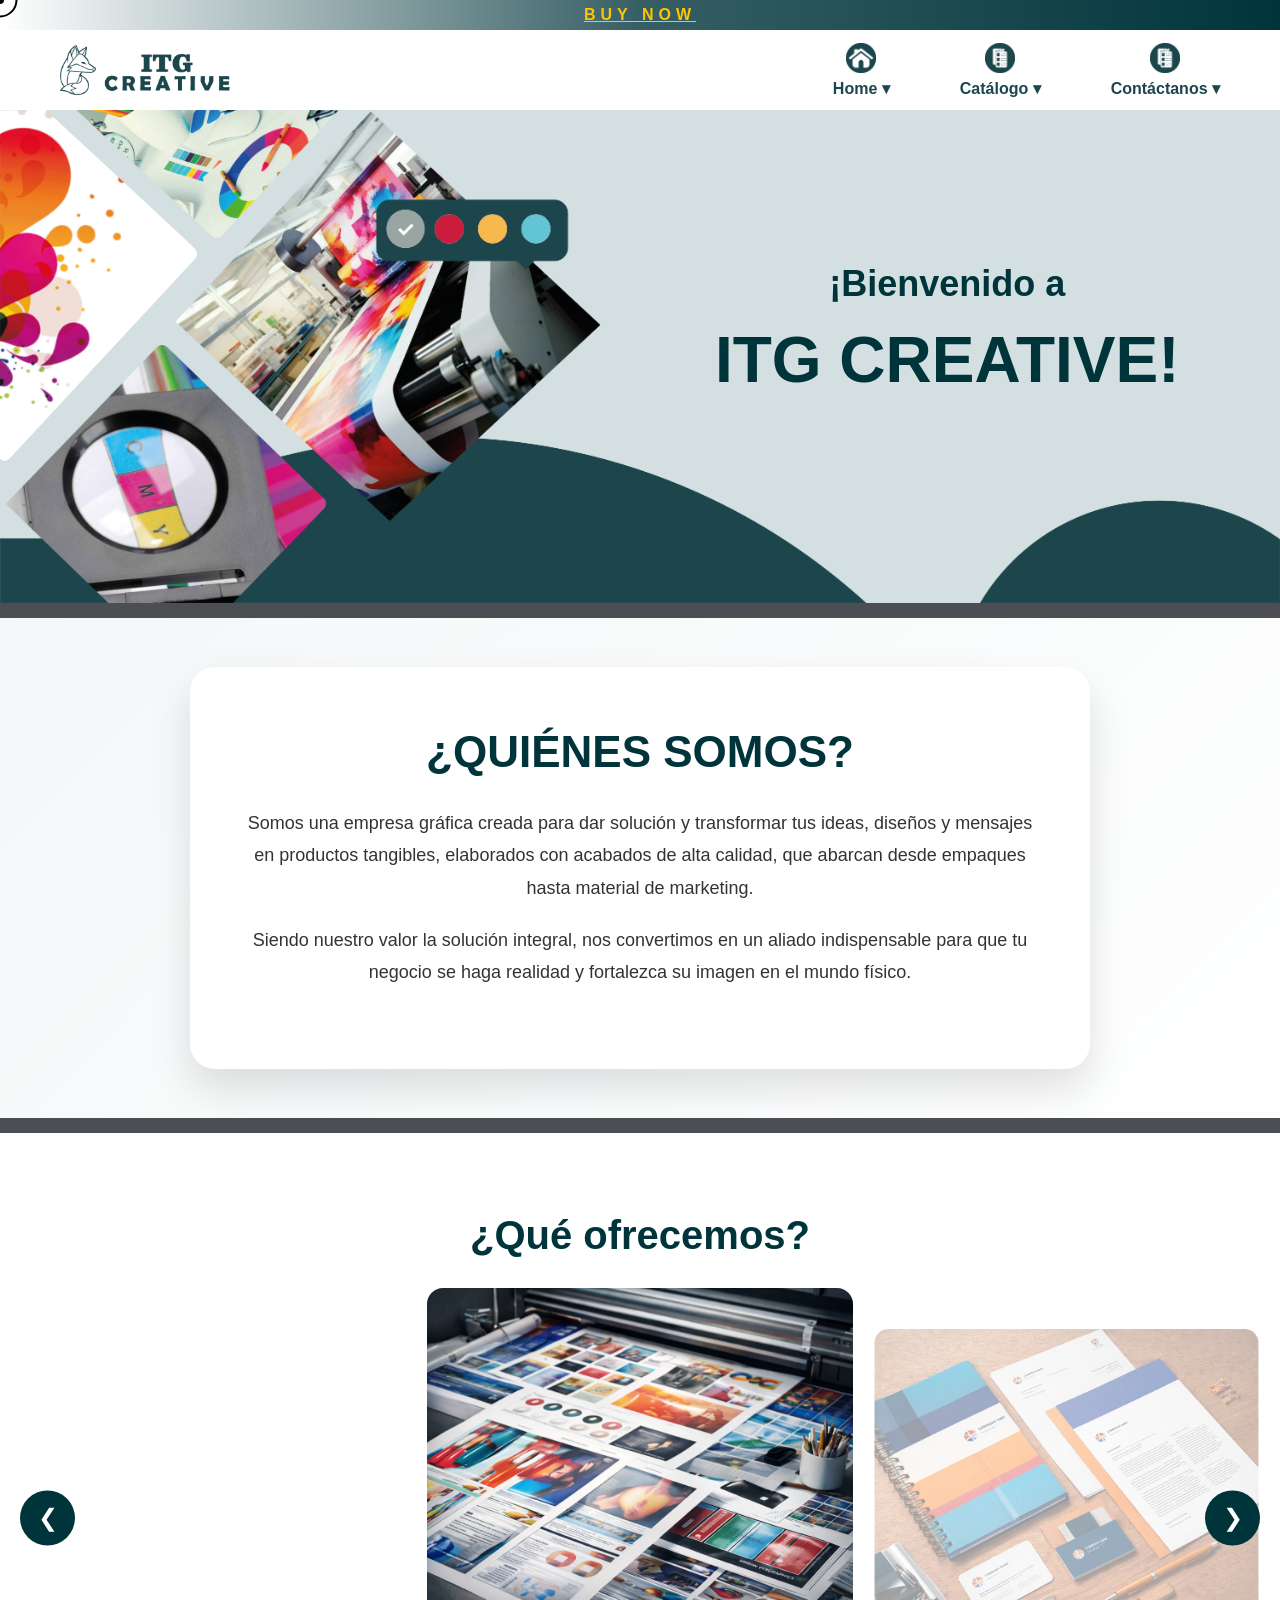
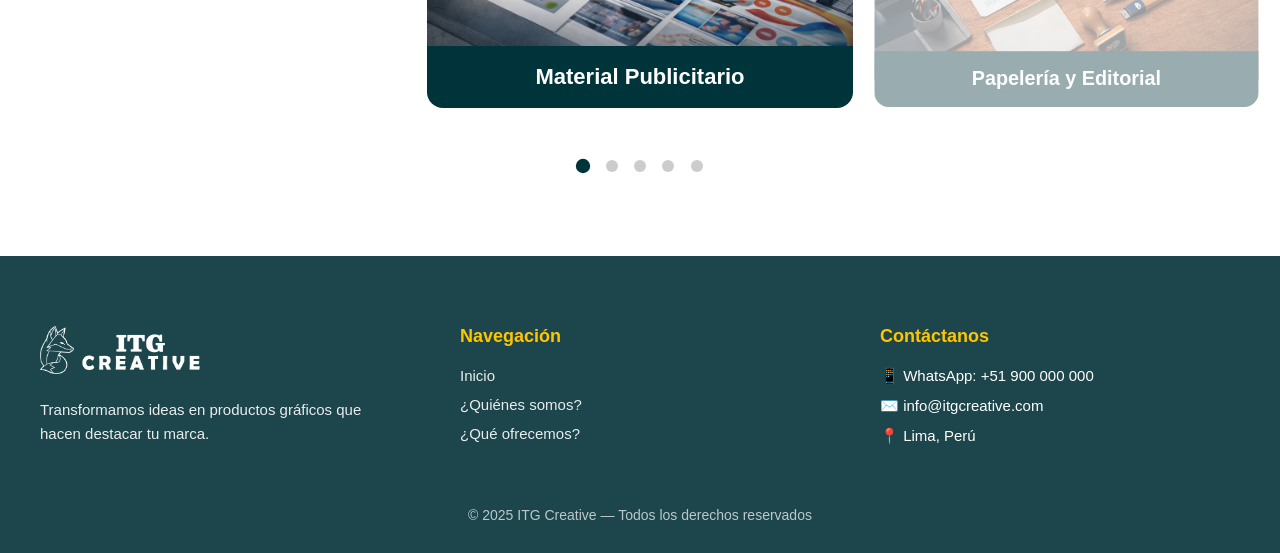
<file: index.html>
<!doctype html>
<html lang="es">
<head>
<meta charset="utf-8">
<title>ITG Creative</title>
<link rel="stylesheet" href="estilos.css">
<meta name="viewport" content="width=device-width, initial-scale=1.0">
</head>

<body>
<!-- LOADER -->
<div id="loader">
    <div class="loader-content">
        <img src="Imagenes/Recurso 3.png" alt="Logo ITG">
        <p>Cargando ITG Creative...</p>
    </div>
</div>

<main class="contenedor">

    <header class="encabezado">BUY NOW</header>

    <nav class="navegacion nav-animada">
        <img class="logo" src="Imagenes/Recurso 3.png" alt="Logo">

        <div class="menu">

            <!-- HOME CON PESTAÑA -->
            <div class="item dropdown">
                <img src="Imagenes/Recurso 4.png" alt="">
                <a href="#" class="btn-home">Home ▾</a>

                <div class="dropdown-menu">
                    <a href="#inicio">Inicio</a>
                    <a href="#catalogo">¿Quiénes somos?</a>
                    <a href="#ofrecemos">¿Qué ofrecemos?</a>
                </div>
            </div>

            
        <div class="item dropdown">
            <img src="Imagenes/Recurso 5.png" alt="">
            <a href="catalogo.html">Catálogo ▾</a>
            <div class="dropdown-menu">
				   <a href="catalogo.html#inicio">Inicio</a>
                   <a href="catalogo.html#material">Material publicitario</a>
                   <a href="catalogo.html#papeleria">Papelería y editorial</a>
                   <a href="catalogo.html#merchandising">Merchandising y promocionales</a>
                   <a href="catalogo.html#empaques">Empaques y etiquetas</a>
                   <a href="catalogo.html#granformato">Gran formato</a>
                   <a href="catalogo.html#pedidoespecial">Pedido especial</a>
            </div>
        </div>


<div class="item dropdown">
    <img src="Imagenes/Recurso 5.png" alt="">
    <a href="contacto.html">Contáctanos ▾</a>
    <div class="dropdown-menu">
        <a href="contacto.html#inicio-contacto">Inicio</a>
        <a href="contacto.html#info-contacto">Contáctanos</a>
    </div>
</div>


        </div>
    </nav>

    <section id="inicio" class="seccion01">
         <div class="texto-inicio">
              <span class="linea1">¡Bienvenido a</span><br>
              <span class="linea2">ITG CREATIVE!</span>
         </div>

        <img class="imagedelinicio0" src="Imagenes/imagen del inicio.png" alt="">
    </section>
	
	<section class="seccion05"></section>

<section id="catalogo" class="seccion02">
    <div class="cuadro-quienes">
        <h2>¿QUIÉNES SOMOS?</h2>

        <p>
            Somos una empresa gráfica creada para dar solución y transformar tus ideas,
            diseños y mensajes en productos tangibles, elaborados con acabados de alta
            calidad, que abarcan desde empaques hasta material de marketing.
        </p>

        <p>
            Siendo nuestro valor la solución integral, nos convertimos en un aliado
            indispensable para que tu negocio se haga realidad y fortalezca su imagen
            en el mundo físico.
        </p>
    </div>
</section>
<section class="seccion05"></section>
	
<section id="ofrecemos" class="seccion-slider">

  <h2 class="titulo-slider">¿Qué ofrecemos?</h2>

  <div class="slider">

    <button class="btn prev">&#10094;</button>

    <div class="slider-track">

	<div class="slide ghost"></div>

      <div class="slide">
        <img src="Imagenes/material-publicitario.jpg" width="1024" height="1024" alt="Material Publicitario"/>
        <span>Material Publicitario</span>
      </div>

      <div class="slide">
        <img src="Imagenes/papeleria-editorial.jpg" width="1024" height="1024" alt="Papelería y Editorial"/> 
		 <span>Papelería y Editorial</span>
      </div>

      <div class="slide">
        <img src="Imagenes/merchandising.jpg" width="1024" height="1024" alt="Merchandising y Promocionales"/>
        <span>Merchandising y Promocionales</span>
      </div>

      <div class="slide">
        <img src="Imagenes/empaques-etiquetas.jpg" width="1024" height="1024" alt="Empaques y Etiquetas"/>
        <span>Empaques y Etiquetas</span>
      </div>

      <div class="slide">
        <img src="Imagenes/gran-formato.jpg" width="1024" height="1024" alt="Gran Formato"/>
        <span>Gran Formato</span>
      </div>

    </div>

    <button class="btn next">&#10095;</button>

  </div>

  <div class="dots">
    <span class="dot active"></span>
    <span class="dot"></span>
    <span class="dot"></span>
    <span class="dot"></span>
    <span class="dot"></span>
  </div>

</section>

<footer id="contactanos" class="footer">

    <div class="footer-contenido">

        <!-- MARCA -->
        <div class="footer-col">
            <img src="Imagenes/Recurso 7.png" alt="ITG Creative" class="footer-logo">
            <p class="footer-texto">
                Transformamos ideas en productos gráficos
                que hacen destacar tu marca.
            </p>
        </div>

        <!-- ENLACES -->
        <div class="footer-col">
            <h4>Navegación</h4>
            <ul>
                <li><a href="#inicio">Inicio</a></li>
                <li><a href="#catalogo">¿Quiénes somos?</a></li>
                <li><a href="#ofrecemos">¿Qué ofrecemos?</a></li>
            </ul>
        </div>

        <!-- CONTACTO -->
        <div class="footer-col">
            <h4>Contáctanos</h4>
            <ul>
                <li>📱 WhatsApp: +51 900 000 000</li>
                <li>✉️ info@itgcreative.com</li>
                <li>📍 Lima, Perú</li>
            </ul>
        </div>

    </div>

    <div class="footer-bottom">
        <p>© 2025 ITG Creative — Todos los derechos reservados</p>
    </div>

</footer>


</main>

<!-- Cursor -->
<div class="cursor-outer"></div>
<div class="cursor-inner"></div>

<script>
const cursorOuter = document.querySelector(".cursor-outer");
const cursorInner = document.querySelector(".cursor-inner");

let mouseX = 0, mouseY = 0;
let outerX = 0, outerY = 0;
let innerX = 0, innerY = 0;

document.addEventListener("mousemove", (e) => {
    mouseX = e.clientX;
    mouseY = e.clientY;
});

function animateCursor() {
    outerX += (mouseX - outerX) * 0.12;
    outerY += (mouseY - outerY) * 0.12;

    innerX += (mouseX - innerX) * 0.25;
    innerY += (mouseY - innerY) * 0.25;

    cursorOuter.style.left = outerX + "px";
    cursorOuter.style.top = outerY + "px";

    cursorInner.style.left = innerX + "px";
    cursorInner.style.top = innerY + "px";

    requestAnimationFrame(animateCursor);
}

animateCursor();
</script>
<script>
window.addEventListener("load", () => {
    const loader = document.getElementById("loader");
    const nav = document.querySelector(".nav-animada");

    setTimeout(() => {
        loader.classList.add("hidden");
        nav.classList.add("visible");
    }, 1200);
});
</script>
<script>
document.addEventListener("DOMContentLoaded", () => {

const track = document.querySelector(".slider-track");
if (!track) return;

/* ELEMENTOS */
const slides = Array.from(track.children); // incluye fantasmas
const dots = document.querySelectorAll(".dot");
const prev = document.querySelector(".prev");
const next = document.querySelector(".next");

const visible = 3;
const slideWidth = 100 / visible;

/*
0 = ghost
1 = Material Publicitario
2 = Papelería
3 = Merchandising
4 = Empaques
5 = Gran Formato
6 = ghost
*/
const firstReal = 1;
const lastReal  = slides.length - 2;
const lastCenter = lastReal + 1; // 🔑 CLAVE

let index = firstReal;
let autoTimer;

/* POSICIÓN INICIAL */
track.style.transition = "none";
track.style.transform = `translateX(0%)`;
updateUI();
startAuto();

/* UI */
function updateUI() {
    slides.forEach(s => s.classList.remove("active"));
    dots.forEach(d => d.classList.remove("active"));

    if (slides[index]) {
        slides[index].classList.add("active");
    }

    const dotIndex = Math.min(Math.max(index - 1, 0), dots.length - 1);
    if (dots[dotIndex]) {
        dots[dotIndex].classList.add("active");
    }
}

/* MOVER */
function moveTo(i) {
    clearInterval(autoTimer);
    index = i;

    const offset = (index - firstReal) * slideWidth;

    track.style.transition = "transform 0.8s ease";
    track.style.transform = `translateX(-${offset}%)`;

    updateUI();
    startAuto();
}

/* AUTOPLAY */
function startAuto() {
    autoTimer = setInterval(() => {
        if (index < lastCenter) {
            moveTo(index + 1);
        } else {
            resetToStart();
        }
    }, 5000);
}

/* RESET SUAVE */
function resetToStart() {
    clearInterval(autoTimer);

    track.style.transition = "none";
    index = firstReal;
    track.style.transform = `translateX(0%)`;

    requestAnimationFrame(() => {
        track.style.transition = "transform 0.8s ease";
    });

    updateUI();
    startAuto();
}

/* EVENTOS */
next.addEventListener("click", () => {
    if (index < lastCenter) {
        moveTo(index + 1);
    }
});

prev.addEventListener("click", () => {
    if (index > firstReal) {
        moveTo(index - 1);
    }
});

dots.forEach((dot, i) => {
    dot.addEventListener("click", () => {
        moveTo(i + firstReal);
    });
});

});
</script>


</body>
</html>
</file>
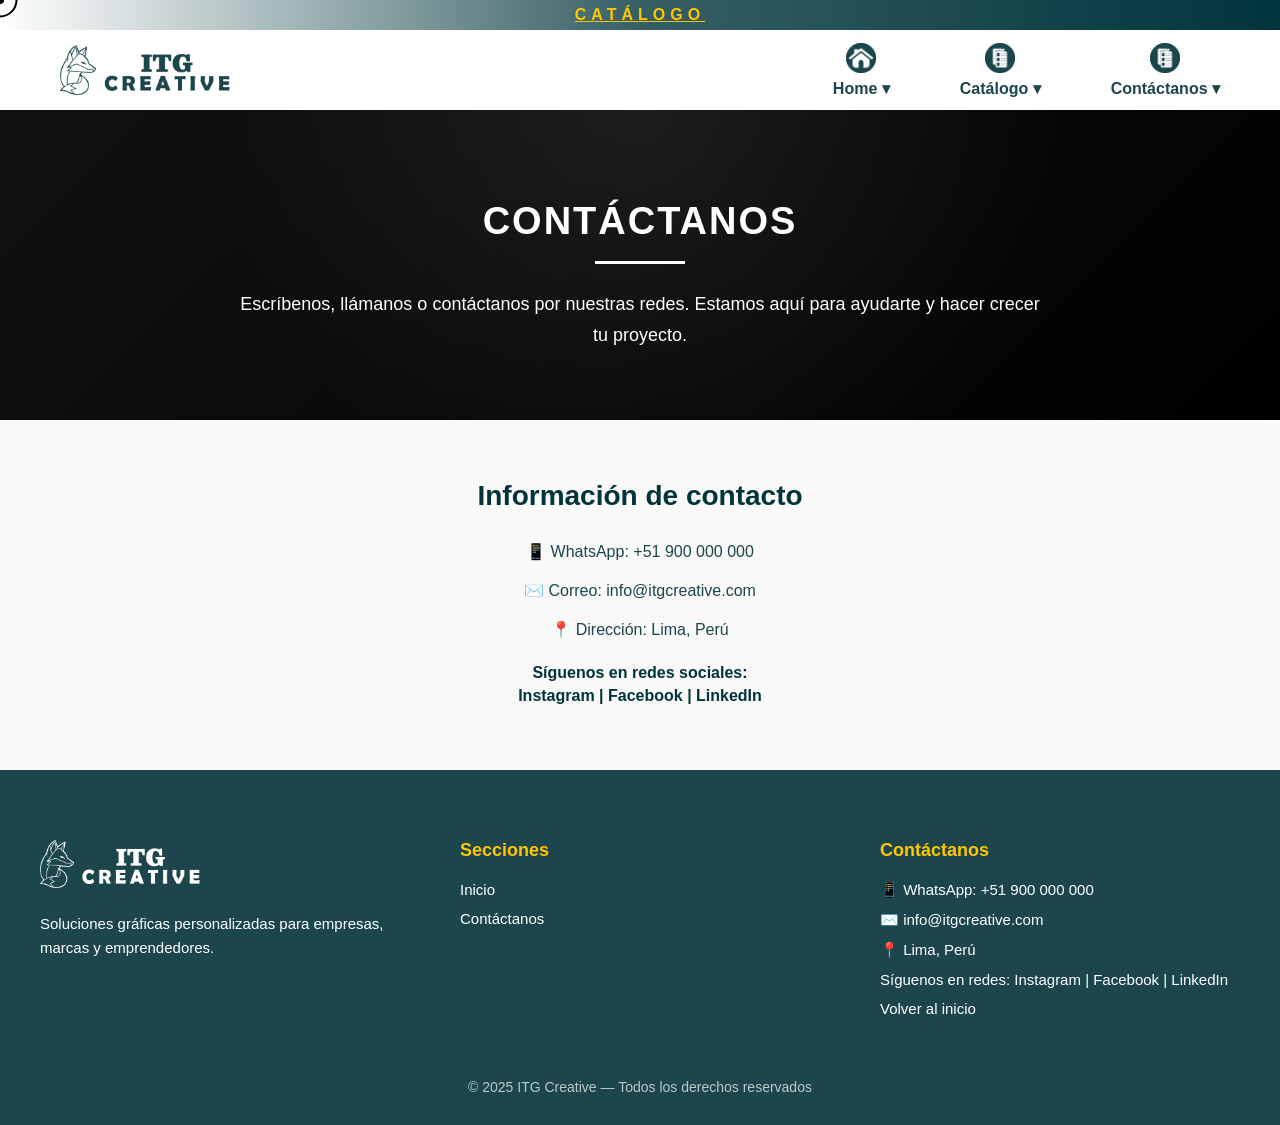
<file: contacto.html>
<!doctype html>
<html lang="es">
<head>
<meta charset="utf-8">
<title>Contáctanos | ITG Creative</title>
<link rel="stylesheet" href="contacto.css">
<meta name="viewport" content="width=device-width, initial-scale=1.0">
</head>

<body>

<!-- LOADER -->
<div id="loader">
    <div class="loader-content">
        <img src="Imagenes/Recurso 3.png" alt="Logo ITG">
        <p>Cargando ITG Creative...</p>
    </div>
</div>

<main class="contenedor">

<header class="encabezado">CATÁLOGO</header>

<!-- NAVEGACIÓN -->
<nav class="navegacion nav-animada">
    <img class="logo" src="Imagenes/Recurso 3.png" alt="Logo">

    <div class="menu">

        <div class="item dropdown">
            <img src="Imagenes/Recurso 4.png" alt="">
            <a href="index.html" class="btn-home">Home ▾</a>
            <div class="dropdown-menu">
                <a href="index.html#inicio">Inicio</a>
                <a href="index.html#catalogo">¿Quiénes somos?</a>
                <a href="index.html#ofrecemos">¿Qué ofrecemos?</a>
            </div>
        </div>

        <div class="item dropdown">
            <img src="Imagenes/Recurso 5.png" alt="">
            <a href="catalogo.html">Catálogo ▾</a>
            <div class="dropdown-menu">
				<a href="catalogo.html#inicio">Inicio</a>
                <a href="catalogo.html#material">Material publicitario</a>
                <a href="catalogo.html#papeleria">Papelería y editorial</a>
                <a href="catalogo.html#merchandising">Merchandising y promocionales</a>
                <a href="catalogo.html#empaques">Empaques y etiquetas</a>
                <a href="catalogo.html#granformato">Gran formato</a>
                <a href="catalogo.html#pedidoespecial">Pedido especial</a>
            </div>
        </div>

<div class="item dropdown">
    <img src="Imagenes/Recurso 5.png" alt="">
    <a href="contacto.html">Contáctanos ▾</a>
    <div class="dropdown-menu">
        <a href="contacto.html#inicio-contacto">Inicio</a>
        <a href="contacto.html#info-contacto">Contáctanos</a>
    </div>
</div>


        </div>
    </nav>

    <!-- ===================== -->
    <!-- SECCIÓN INTRO -->
<!-- SECCIÓN INTRO -->
<section id="inicio-contacto" class="contacto-intro">
    <h2>CONTÁCTANOS</h2>
    <p>Escríbenos, llámanos o contáctanos por nuestras redes. Estamos aquí para ayudarte y hacer crecer tu proyecto.</p>
</section>

<!-- INFORMACIÓN DE CONTACTO -->
<section id="info-contacto" class="contacto-info">
    <h2>Información de contacto</h2>
    <div class="info-grid">
        <div class="info-item">
            <p>📱 WhatsApp: +51 900 000 000</p>
        </div>
        <div class="info-item">
            <p>✉️ Correo: info@itgcreative.com</p>
        </div>
        <div class="info-item">
            <p>📍 Dirección: Lima, Perú</p>
        </div>
        <div class="info-item redes">
            <p>Síguenos en redes sociales:</p>
            <p>Instagram | Facebook | LinkedIn</p>
        </div>
    </div>
</section>

    <!-- ===================== -->
    <!-- FOOTER -->
<footer class="footer">
    <div class="footer-contenido">

        <!-- MARCA -->
        <div class="footer-col">
            <img src="Imagenes/Recurso 7.png" alt="ITG Creative" class="footer-logo">
            <p class="footer-texto">
                Soluciones gráficas personalizadas para
                empresas, marcas y emprendedores.
            </p>
        </div>

        <!-- ENLACES -->
        <div class="footer-col">
            <h4>Secciones</h4>
            <ul>
                <li><a href="#inicio-contacto">Inicio</a></li>
                <li><a href="#info-contacto">Contáctanos</a></li>
            </ul>
        </div>

        <!-- CONTACTO -->
        <div class="footer-col">
            <h4>Contáctanos</h4>
            <ul>
                <li>📱 WhatsApp: +51 900 000 000</li>
                <li>✉️ info@itgcreative.com</li>
                <li>📍 Lima, Perú</li>
                <li>
                    Síguenos en redes: 
                    <a href="#">Instagram</a> | 
                    <a href="#">Facebook</a> | 
                    <a href="#">LinkedIn</a>
                </li>
                <li><a href="index.html">Volver al inicio</a></li>
            </ul>
        </div>

    </div>

    <div class="footer-bottom">
        <p>© 2025 ITG Creative — Todos los derechos reservados</p>
    </div>
</footer>


</main>

<!-- CURSOR -->
<div class="cursor-outer"></div>
<div class="cursor-inner"></div>

<script>
const o=document.querySelector(".cursor-outer"),i=document.querySelector(".cursor-inner");
let x=0,y=0,ox=0,oy=0,ix=0,iy=0;
document.addEventListener("mousemove",e=>{x=e.clientX;y=e.clientY});
function a(){ox+=(x-ox)*.12;oy+=(y-oy)*.12;ix+=(x-ix)*.25;iy+=(y-iy)*.25;
o.style.left=ox+"px";o.style.top=oy+"px";i.style.left=ix+"px";i.style.top=iy+"px";
requestAnimationFrame(a)}a();
</script>

<script>
window.addEventListener("load",()=>{
setTimeout(()=>{
document.getElementById("loader").classList.add("hidden");
document.querySelector(".nav-animada").classList.add("visible")},1200);
});
</script>

</body>
</html>
</file>
<file: estilos.css>
@charset "utf-8";

/* Reset */
* {
    margin: 0;
    padding: 0;
    box-sizing: border-box;
}

/* Scroll suave */
html {
    scroll-behavior: smooth;
}

/* Cursor */
body {
    cursor: none;
    font-family: Arial, Helvetica, sans-serif;
}

.cursor-outer {
    position: fixed;
    width: 35px;
    height: 35px;
    border: 2px solid #000000;
    border-radius: 50%;
    pointer-events: none;
    transform: translate(-50%, -50%);
    z-index: 9999;
}

.cursor-inner {
    position: fixed;
    width: 8px;
    height: 8px;
    background: #010101;
    border-radius: 50%;
    pointer-events: none;
    transform: translate(-50%, -50%);
    z-index: 10000;
}

/* Encabezado */
.encabezado {
    height: 30px;
    background: linear-gradient(90deg, #fff, #365F64, #00343B);
    color: #FFC600;
    text-align: center;
    font-weight: 900;
    line-height: 30px;
    letter-spacing: 5px;
    text-decoration: underline;
}

/* Navegación */
.navegacion {
    display: flex;
    align-items: center;
    justify-content: space-between;
    padding: 0 60px;
    height: 80px;
    background: white;
    position: sticky;
    top: 0;
    z-index: 1000;
}

.logo {
    width: 170px;
}

.menu {
    display: flex;
    gap: 70px;
}

.item {
    display: flex;
    flex-direction: column;
    align-items: center;
    gap: 6px;
}

.item img {
    width: 30px;
}

.item a {
    text-decoration: none;
    font-size: 16px;
    font-weight: 600;
    color: #1B464C;
}

/* HOME */
.btn-home {
    background: none;
    color: #1B464C;
    font-weight: 700;
}

/* Dropdown */
.dropdown {
    position: relative;
}

.dropdown-menu {
    position: absolute;
    top: 100%;
    left: 50%;
    transform: translateX(-50%);
    background: #1C2E6E;
    min-width: 220px;
    display: none;
    flex-direction: column;
    border-radius: 4px;
    box-shadow: 0 10px 25px rgba(0,0,0,0.25);
    overflow: hidden;
    z-index: 2000;
}

.dropdown-menu a {
    padding: 12px 16px;
    color: white;
    text-decoration: none;
    font-size: 15px;
}

.dropdown-menu a:hover {
    background: #0f1f4d;
}

.dropdown:hover .dropdown-menu {
    display: flex;
}

/* Inicio */
.seccion01 {
    position: relative;
    width: 100%;
    background-color: #D3DFE1;
}

.imagedelinicio0 {
    width: 100%;
    display: block;
}

.texto-inicio {
    position: absolute;
    top: 220px;
    left: 74%;
    transform: translate(-50%, -50%);
    text-align: center;
    white-space: nowrap;
    width: max-content;
}

.texto-inicio span {
    display: block;
}

.linea1 {
    font-size: clamp(24px, 4vw, 36px);
    font-weight: 900;
    color: #00343B;
}

.linea2 {
    font-size: clamp(36px, 6vw, 64px);
    font-weight: 900;
    color: #00343B;
}

/* Secciones */
.seccion02 {
	height: 500px;
	background-color: #F2F5F6;
	color: white;
	display: flex;
	justify-content: center;
	align-items: center;
	font-size: 40px;
    background: linear-gradient(135deg, #F4F7F8, #FFFFFF);
}

.seccion03 {
	height: 500px;
	background-color: #F2F5F6;
	color: white;
	display: flex;
	justify-content: center;
	align-items: center;
	font-size: 40px;
	background: linear-gradient(135deg, #F4F7F8, #FFFFFF);
}

/* Footer */
.piedepagina {
	height: 250px;
	background-color: #1C464C;
	color: white;
	display: flex;
	flex-direction: column;
	justify-content: center;
	align-items: center;
	font-size: 22px;
	gap: 10px;
}
.contenedor .seccion05 {
	width: 100%;
	height: 15px;
	background-color: #4D4D54;
}


/* Responsive */
@media (max-width: 768px) {
    .menu {
        gap: 30px;
    }

    .logo {
        width: 130px;
    }

    .texto-inicio {
        left: 50%;
        font-size: 32px;
    }
}
#inicio {
    scroll-margin-top: 180px;
	
}
#catalogo {
    scroll-margin-top: 100px; /* sube más */
}
/* LOADER */
#loader {
    position: fixed;
    inset: 0;
    background: #D3DFE1;
    display: flex;
    justify-content: center;
    align-items: center;
    z-index: 99999;
    transition: opacity 0.8s ease, visibility 0.8s ease;
}

.loader-content {
    text-align: center;
    animation: fadeIn 1s ease;
}

.loader-content img {
    width: 120px;
    animation: pulse 1.5s infinite ease-in-out;
}

.loader-content p {
    margin-top: 15px;
    font-weight: 700;
    letter-spacing: 2px;
    color: #00343B;
}

/* Animaciones */
@keyframes pulse {
    0% { transform: scale(1); opacity: 1; }
    50% { transform: scale(1.08); opacity: 0.7; }
    100% { transform: scale(1); opacity: 1; }
}

@keyframes fadeIn {
    from { opacity: 0; }
    to { opacity: 1; }
}

/* Ocultar loader */
#loader.hidden {
    opacity: 0;
    visibility: hidden;
}
/* ANIMACIÓN DEL MENÚ */
.nav-animada {
    opacity: 0;
    transform: translateY(-30px);
    transition: opacity 0.8s ease, transform 0.8s ease;
}

.nav-animada.visible {
    opacity: 1;
    transform: translateY(0);
}
/* SECCIÓN 2 – FONDO BLANCO */

.seccion02 {
    background-color: #ffffff;
    min-height: 500px;
    display: flex;
    justify-content: center;
    align-items: center;
    padding: 80px 20px;
}

/* CUADRO CENTRAL */
.cuadro-quienes {
    background: #ffffff;
    max-width: 900px;
    width: 100%;
    padding: 60px 50px;
    border-radius: 25px;
    box-shadow: 0 20px 40px rgba(0, 0, 0, 0.12);
    text-align: center;
}

/* TÍTULO */
.cuadro-quienes h2 {
    color: #00343B;
    font-size: clamp(30px, 4vw, 44px);
    font-weight: 900;
    margin-bottom: 30px;
}

/* TEXTO */
.cuadro-quienes p {
    color: #333333;
    font-size: clamp(16px, 2vw, 18px);
    line-height: 1.8;
    margin-bottom: 20px;
}

/* ===== SLIDER OFRECEMOS ===== */
.seccion-slider {
    width: 100%;
    padding: 80px 0;
    background: #ffffff;
    overflow: hidden;
}

/* TÍTULO */
.titulo-slider {
    text-align: center;
    font-size: 40px;
    font-weight: 900;
    margin-bottom: 50px;
    color: #00343B;
}

/* CONTENEDOR GENERAL */
.slider {
    position: relative;
    width: 100%;
}

/* TRACK */
.slider-track {
    display: flex;
    transition: transform 0.8s ease;
    will-change: transform;
}

/* SLIDES (3 visibles) */
.slide {
    min-width: 33.3333%;
    height: 420px;
    background: #EDEDED; /* luego puedes cambiar por imagen */
    display: flex;
    align-items: flex-end;
    justify-content: center;
    padding-bottom: 30px;

    font-size: 22px;
    font-weight: 800;
    color: #00343B;

    opacity: 0.4;
    transform: scale(0.9);
    transition: all 0.6s ease;
}

/* SLIDE ACTIVO (CENTRO) */
.slide.active {
    opacity: 1;
    transform: scale(1) translateY(-20px);
}

/* ============================= */
/* BOTONES */
/* ============================= */

.btn {
    position: absolute;
    top: 50%;
    transform: translateY(-50%);

    background: #00343B;
    color: #ffffff;
    border: none;

    width: 55px;
    height: 55px;
    border-radius: 50%;

    font-size: 24px;
    cursor: pointer;
    z-index: 10;

    transition: background 0.3s ease, transform 0.3s ease;
}

.btn:hover {
    background: #00525D;
    transform: translateY(-50%) scale(1.1);
}

.btn.prev {
    left: 20px;
}

.btn.next {
    right: 20px;
}

/* ============================= */
/* PUNTITOS */
/* ============================= */

.dots {
    text-align: center;
    margin-top: 30px;
}

.dot {
    width: 12px;
    height: 12px;
    background: #cccccc;
    border-radius: 50%;
    display: inline-block;
    margin: 0 6px;
    cursor: pointer;
    transition: background 0.3s ease, transform 0.3s ease;
}

.dot.active {
    background: #00343B;
    transform: scale(1.2);
}
.slide {
    position: relative;
    overflow: hidden;
    border-radius: 16px;
}

/* IMAGEN */
.slide img {
    width: 100%;
    height: 100%;
    object-fit: cover;
    display: block; /* 🔑 elimina espacios blancos */
}

/* TEXTO */
.slide span {
    position: absolute;
    bottom: 0;
    left: 0;
    width: 100%;

    text-align: center;
    padding: 18px 0;

    font-weight: 700;        /* más grueso */
    font-size: 22px;
    color: #ffffff;         /* texto blanco */

    background: #00343B;    /* color sólido */
}
/* SLIDE FANTASMA */
.slide.ghost {
    pointer-events: none;
    opacity: 0;
    background: transparent;
}
/* ============================= */
/* FOOTER */
/* ============================= */

.footer {
    background: #1C464C;
    color: #ffffff;
    padding: 70px 40px 30px;
}

.footer-contenido {
    max-width: 1200px;
    margin: auto;
    display: flex;
    gap: 60px;
    justify-content: space-between;
    flex-wrap: wrap;
}

.footer-col {
    flex: 1;
    min-width: 220px;
}

.footer-logo {
    width: 160px;
    margin-bottom: 20px;
}

.footer-texto {
    line-height: 1.6;
    font-size: 15px;
    opacity: 0.9;
}

.footer h4 {
    margin-bottom: 20px;
    font-size: 18px;
    font-weight: 800;
    color: #FFC600;
}

.footer ul {
    list-style: none;
}

.footer ul li {
    margin-bottom: 12px;
    font-size: 15px;
}

.footer ul li a {
    color: #ffffff;
    text-decoration: none;
    opacity: 0.9;
    transition: opacity 0.3s ease;
}

.footer ul li a:hover {
    opacity: 1;
    text-decoration: underline;
}

/* FOOTER BOTTOM */
.footer-bottom {
    margin-top: 50px;
    text-align: center;
    font-size: 14px;
    opacity: 0.7;
}

/* RESPONSIVE */
@media (max-width: 768px) {
    .footer-contenido {
        flex-direction: column;
        text-align: center;
        gap: 40px;
    }

    .footer-logo {
        margin: 0 auto 20px;
    }
}
</file>
<file: contacto.css>
@charset "utf-8";

/* RESET Y SCROLL SUAVE */
* { margin:0; padding:0; box-sizing:border-box; }
html { scroll-behavior:smooth; }
body { font-family: Arial, Helvetica, sans-serif; cursor:none; background:#f9f9f9; }

/* CURSOR */
.cursor-outer, .cursor-inner {
    position: fixed; border-radius:50%; pointer-events:none; transform:translate(-50%,-50%);
}
.cursor-outer { width:35px; height:35px; border:2px solid #000; z-index:9999; }
.cursor-inner { width:8px; height:8px; background:#000; z-index:10000; }

/* ENCABEZADO */
.encabezado { height:30px; background:linear-gradient(90deg,#fff,#365F64,#00343B); color:#FFC600;
text-align:center; font-weight:900; line-height:30px; letter-spacing:5px; text-decoration:underline; }

/* NAVEGACIÓN */
.navegacion { display:flex; align-items:center; justify-content:space-between; padding:0 60px;
height:80px; background:#fff; position:sticky; top:0; z-index:1000; }
.logo { width:170px; }
.menu { display:flex; gap:70px; }
.item { display:flex; flex-direction:column; align-items:center; gap:6px; }
.item img { width:30px; }
.item a { text-decoration:none; font-size:16px; font-weight:600; color:#1B464C; }
.btn-home { background:none; font-weight:700; }

/* DROPDOWN */
.dropdown { position:relative; }
.dropdown-menu { position:absolute; top:100%; left:50%; transform:translateX(-50%);
background:#1C2E6E; min-width:220px; display:none; flex-direction:column; border-radius:4px;
box-shadow:0 10px 25px rgba(0,0,0,0.25); overflow:hidden; z-index:2000; }
.dropdown-menu a { padding:12px 16px; color:#fff; text-decoration:none; font-size:15px; }
.dropdown-menu a:hover { background:#0f1f4d; }
.dropdown:hover .dropdown-menu { display:flex; }

/* LOADER */
#loader { position:fixed; inset:0; background:#D3DFE1; display:flex; justify-content:center;
align-items:center; z-index:99999; transition:opacity 0.8s,visibility 0.8s; }
.loader-content { text-align:center; }
.loader-content img { width:120px; animation:pulse 1.5s infinite ease-in-out; }
.loader-content p { margin-top:15px; font-weight:700; letter-spacing:2px; color:#00343B; }
@keyframes pulse { 0%{transform:scale(1);}50%{transform:scale(1.08);}100%{transform:scale(1);} }
#loader.hidden { opacity:0; visibility:hidden; }

/* ANIMACIÓN NAV */
.nav-animada { opacity:0; transform:translateY(-30px); transition:opacity 0.8s, transform 0.8s; }
.nav-animada.visible { opacity:1; transform:translateY(0); }

/* FOOTER */
.footer { background:#1C464C; color:#fff; padding:70px 40px 30px; }
.footer-contenido { max-width:1200px; margin:auto; display:flex; gap:60px; justify-content:space-between; flex-wrap:wrap; }
.footer-col { flex:1; min-width:220px; }
.footer-logo { width:160px; margin-bottom:20px; }
.footer-texto { line-height:1.6; font-size:15px; }
.footer h4 { margin-bottom:20px; font-size:18px; font-weight:800; color:#FFC600; }
.footer ul { list-style:none; }
.footer ul li { margin-bottom:12px; font-size:15px; }
.footer ul li a { color:#fff; text-decoration:none; }
.footer-bottom { margin-top:50px; text-align:center; font-size:14px; opacity:0.7; }

/* CONTACTO */
.contacto-intro { background:linear-gradient(135deg,#111,#000); padding:90px 8% 70px; text-align:center; position:relative; color:#fff; }
.contacto-intro::before { content:""; position:absolute; inset:0; background:radial-gradient(circle at top, rgba(255,255,255,0.08), transparent 60%); pointer-events:none; }
.contacto-intro h2 { font-size:38px; font-weight:800; letter-spacing:2px; text-transform:uppercase; margin-bottom:25px; }
.contacto-intro h2::after { content:""; display:block; width:90px; height:3px; background:#fff; margin:18px auto 0; }
.contacto-intro p { font-size:18px; max-width:800px; margin:0 auto; line-height:1.7; }

.contacto-info { max-width:800px; margin:60px auto; text-align:center; }
.contacto-info h2 { font-size:28px; margin-bottom:30px; color:#00343B; }
.info-grid { display:flex; flex-direction:column; gap:20px; }
.info-item p { font-size:16px; color:#1B464C; }
.info-item.redes p { font-weight:700; margin:5px 0; color:#00343B; }

/* RESPONSIVE */
@media(max-width:768px){
    .menu { gap:30px; }
    .logo { width:130px; }
    .footer-contenido { flex-direction:column; text-align:center; gap:40px; }
    .contacto-info { margin:50px auto; }
    .info-grid { gap:20px; }
}
#inicio-contacto {
    scroll-margin-top: 180px;
	
}
#info-contacto {
    scroll-margin-top: 180px;
	
}
</file>
